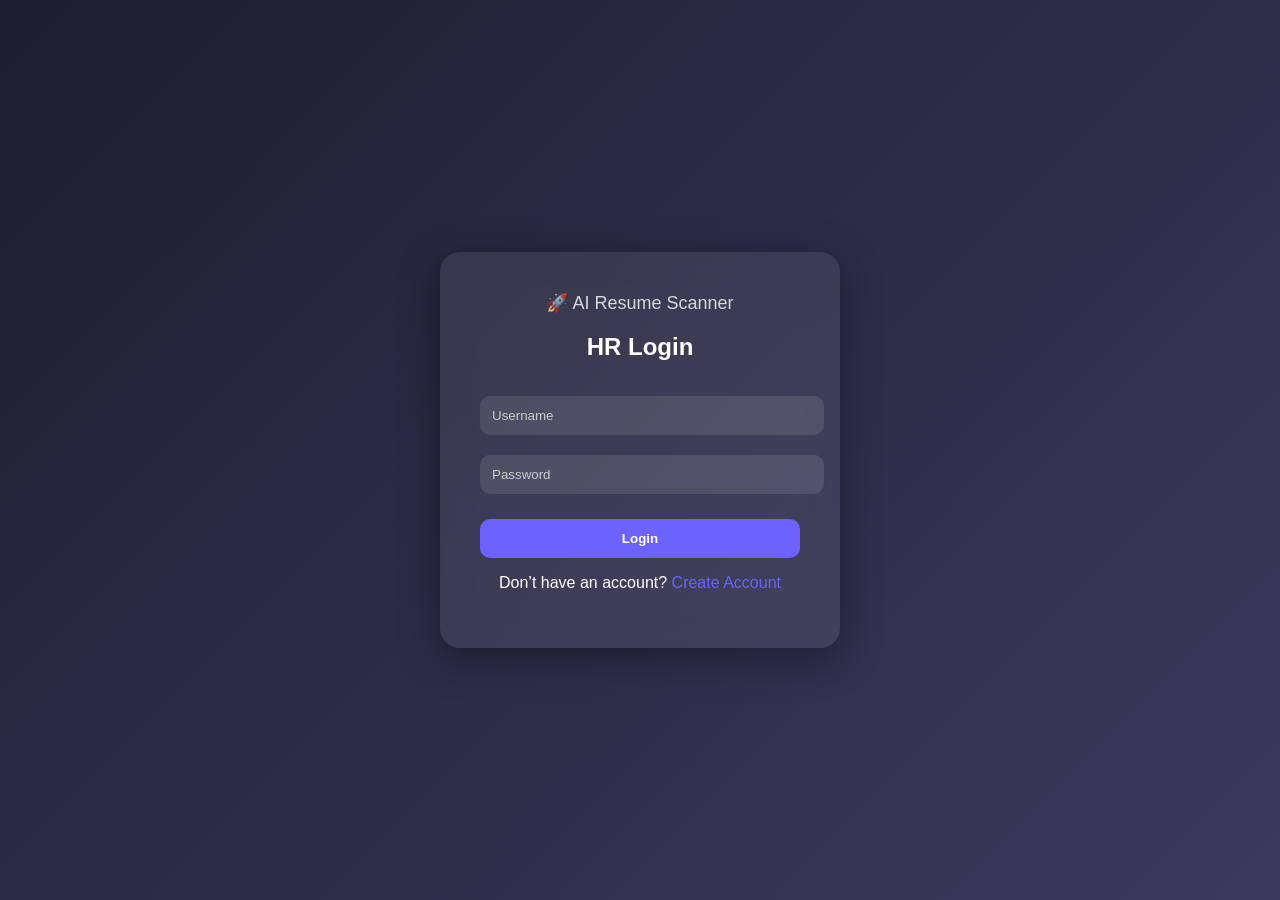
<file: templates/login.html>
<!DOCTYPE html>
<html lang="en">
<head>
    <meta charset="UTF-8">
    <title>Login | AI Resume Scanner</title>

    <style>
        body {
            margin: 0;
            font-family: 'Segoe UI', sans-serif;
            height: 100vh;
            display: flex;
            justify-content: center;
            align-items: center;
            background: linear-gradient(135deg, #1e1e2f, #3a3a5f);
        }

        .container {
            background: rgba(255, 255, 255, 0.08);
            padding: 40px;
            border-radius: 20px;
            backdrop-filter: blur(15px);
            box-shadow: 0 10px 40px rgba(0,0,0,0.4);
            width: 320px;
            text-align: center;
            color: white;
        }

        h2 {
            margin-bottom: 25px;
            font-weight: 600;
        }

        input {
            width: 100%;
            padding: 12px;
            margin: 10px 0;
            border: none;
            border-radius: 10px;
            outline: none;
            background: rgba(255,255,255,0.1);
            color: white;
        }

        input::placeholder {
            color: #ccc;
        }

        button {
            width: 100%;
            padding: 12px;
            margin-top: 15px;
            border: none;
            border-radius: 10px;
            background: #6c63ff;
            color: white;
            font-weight: bold;
            cursor: pointer;
            transition: 0.3s;
        }

        button:hover {
            background: #5848d6;
        }

        .brand {
            font-size: 18px;
            margin-bottom: 10px;
            opacity: 0.8;
        }

        a {
            color: #6c63ff;
            text-decoration: none;
        }

        a:hover {
            text-decoration: underline;
        }
    </style>
</head>

<body>

    <div class="container">
    <div class="brand">🚀 AI Resume Scanner</div>
    <h2>HR Login</h2>

    <form method="POST">
        <input type="text" name="username" placeholder="Username" required>
        <input type="password" name="password" placeholder="Password" required>
        <button type="submit">Login</button>
    </form>

    <!-- ✅ FIXED ALIGNMENT -->
    <p> <form method="POST" action="/login"></form>
  Don’t have an account?
  <a href="/signup">Create Account</a>
</p>
</div>
</body>
</html>
</file>
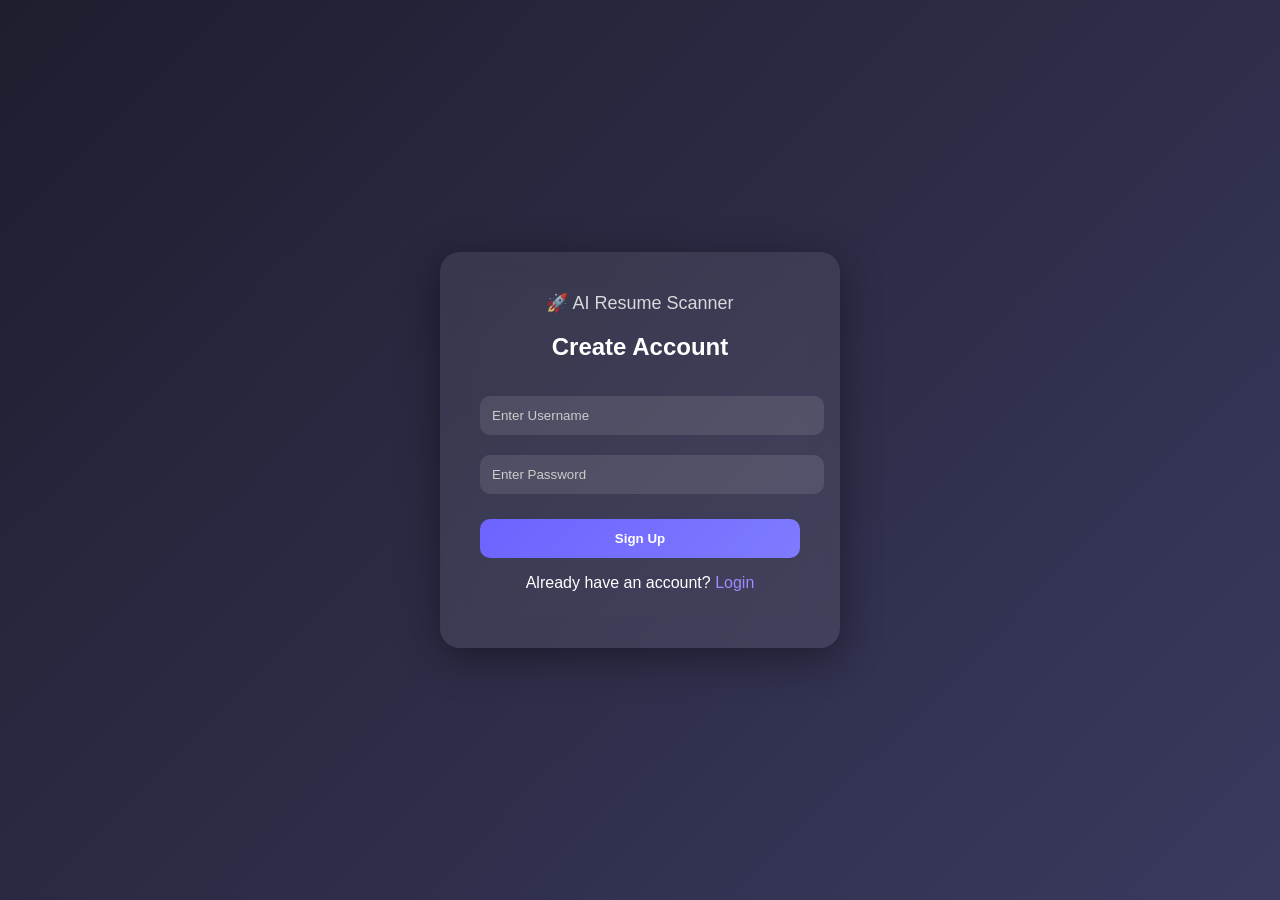
<file: templates/signup.html>
<!DOCTYPE html>
<html lang="en">
<head>
    <meta charset="UTF-8">
    <title>Sign Up | AI Resume Scanner</title>

    <style>
        body {
            margin: 0;
            font-family: 'Segoe UI', sans-serif;
            height: 100vh;
            display: flex;
            justify-content: center;
            align-items: center;
            background: linear-gradient(135deg, #1e1e2f, #3a3a5f);
        }

        .container {
            background: rgba(255, 255, 255, 0.08);
            padding: 40px;
            border-radius: 20px;
            backdrop-filter: blur(15px);
            box-shadow: 0 10px 40px rgba(0,0,0,0.4);
            width: 320px;
            text-align: center;
            color: white;
            animation: fadeIn 0.6s ease-in-out;
        }

        @keyframes fadeIn {
            from {
                opacity: 0;
                transform: translateY(20px);
            }
            to {
                opacity: 1;
                transform: translateY(0);
            }
        }

        h2 {
            margin-bottom: 25px;
            font-weight: 600;
        }

        .brand {
            font-size: 18px;
            margin-bottom: 10px;
            opacity: 0.8;
        }

        input {
            width: 100%;
            padding: 12px;
            margin: 10px 0;
            border: none;
            border-radius: 10px;
            outline: none;
            background: rgba(255,255,255,0.1);
            color: white;
            transition: 0.3s;
        }

        input:focus {
            background: rgba(255,255,255,0.2);
        }

        input::placeholder {
            color: #ccc;
        }

        button {
            width: 100%;
            padding: 12px;
            margin-top: 15px;
            border: none;
            border-radius: 10px;
            background: linear-gradient(135deg, #6c63ff, #7f7bff);
            color: white;
            font-weight: bold;
            cursor: pointer;
            transition: 0.3s;
        }

        button:hover {
            transform: scale(1.03);
            background: linear-gradient(135deg, #5848d6, #6c63ff);
        }

        a {
            color: #9d8bff;
            text-decoration: none;
            transition: 0.2s;
        }

        a:hover {
            text-decoration: underline;
        }
    </style>
</head>

<body>

    <div class="container">
        <div class="brand">🚀 AI Resume Scanner</div>
        <h2>Create Account</h2>

        <form method="POST">
            <input type="text" name="username" placeholder="Enter Username" required>
            <input type="password" name="password" placeholder="Enter Password" required>
            <button type="submit">Sign Up</button>
        </form>

        <p style="margin-top: 15px;">
        <p> <form method="POST" action="/signup"></form>
  Already have an account?
  <a href="/login">Login</a>
</p>
    </div>

</body>
</html>
</file>
